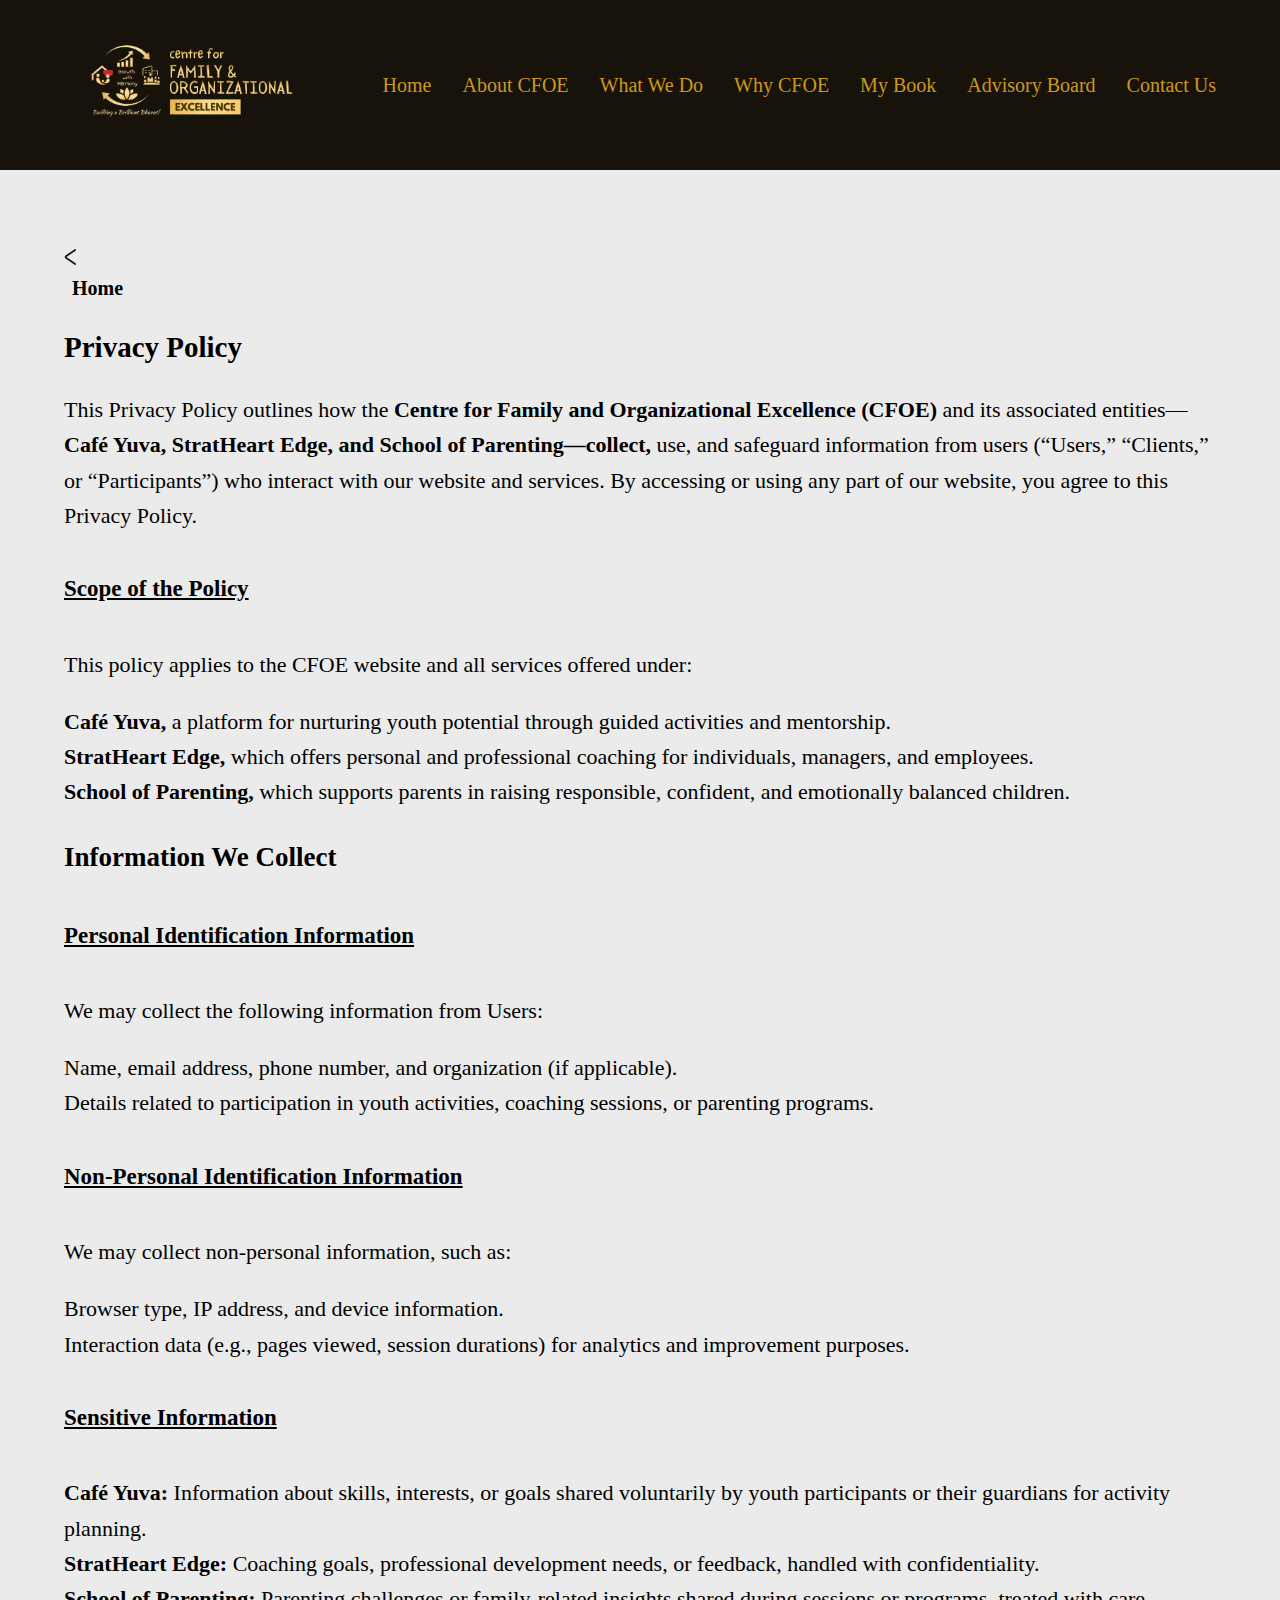
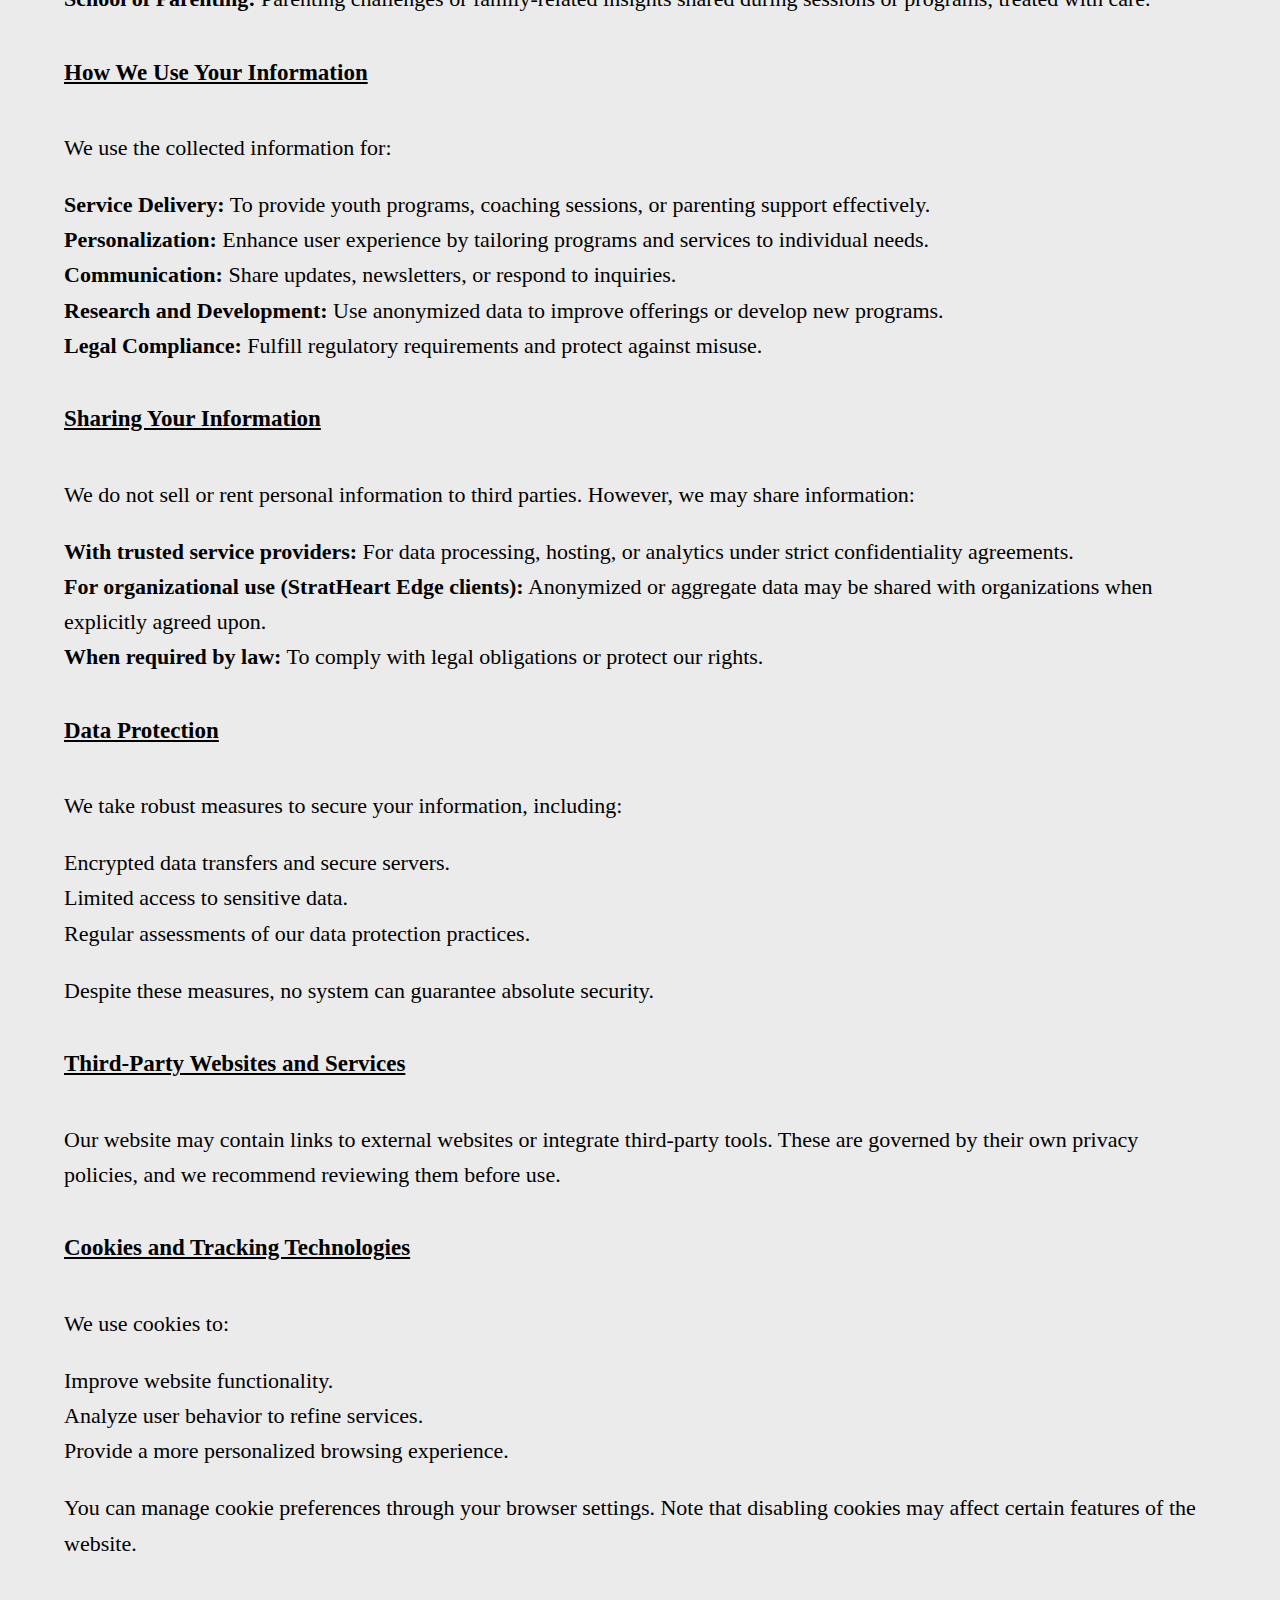
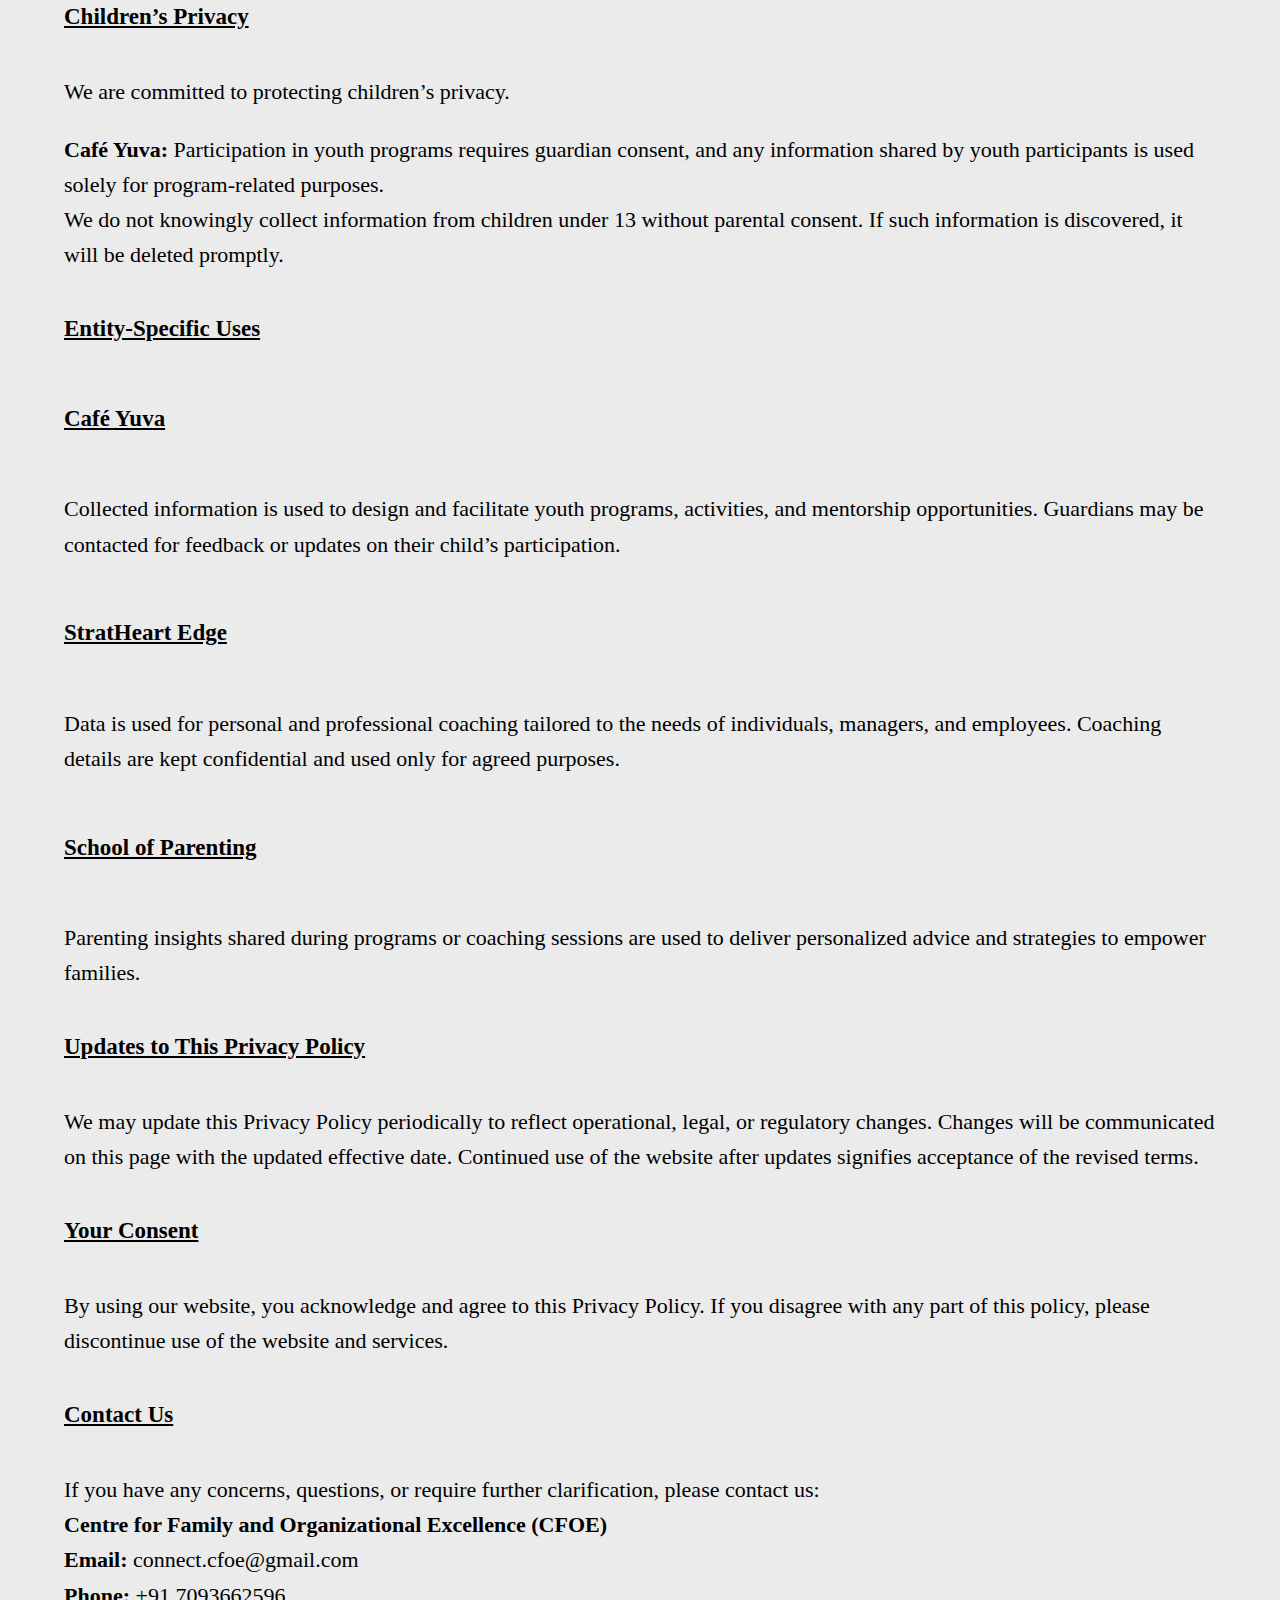
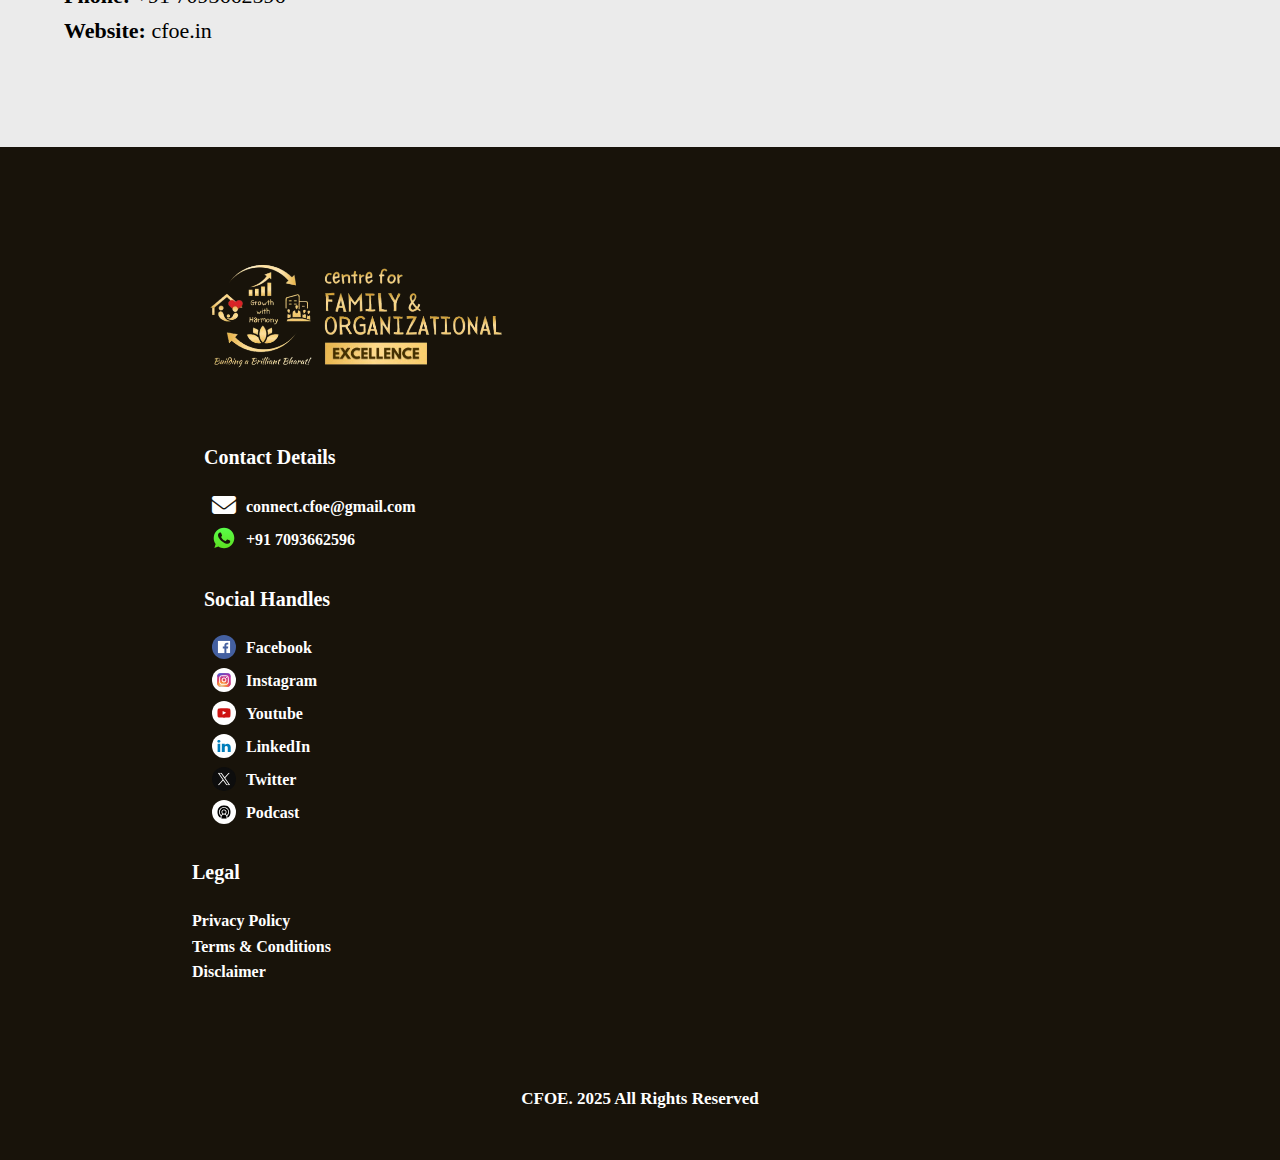
<file: privacy-policy.html>
<!DOCTYPE html>
<html lang="en">
<head>
  <meta charset="UTF-8" />
  <meta name="viewport" content="width=device-width, initial-scale=1.0"/>
  <title>CFOE</title>
  <link rel="stylesheet" href="main.css" />

  <link href="https://cdn.jsdelivr.net/npm/bootstrap@5.3.5/dist/css/bootstrap.min.css" rel="stylesheet" integrity="sha384-SgOJa3DmI69IUzQ2PVdRZhwQ+dy64/BUtbMJw1MZ8t5HZApcHrRKUc4W0kG879m7" crossorigin="anonymous">
  <script src="https://cdn.jsdelivr.net/npm/bootstrap@5.3.5/dist/js/bootstrap.bundle.min.js" integrity="sha384-k6d4wzSIapyDyv1kpU366/PK5hCdSbCRGRCMv+eplOQJWyd1fbcAu9OCUj5zNLiq" crossorigin="anonymous"></script>
  <link rel="stylesheet" href="https://cdn.jsdelivr.net/npm/bootstrap-icons@1.11.3/font/bootstrap-icons.css">
  <link rel="stylesheet" href="https://cdnjs.cloudflare.com/ajax/libs/font-awesome/6.5.0/css/all.min.css">
</head>


<body>
  <header id="navbar">
    <div class="container nav-container">
      <a href="./index.html"><img class="navbar-logo" src="./CFO_Dark-cropped-removebg-preview.png"/></a>
      <nav>
        <div class="hamburger" onclick="toggleMenu()">☰</div>
        <ul id="nav-links">
          <li><a href="./index.html">Home</a></li>
          <li><a href="./index.html">About CFOE</a></li>
          <li><a href="./index.html">What We Do</a></li>
          <li><a href="./index.html">Why CFOE</a></li>
          <li><a href="./index.html">My Book</a></li>
          <li><a href="./advisory.html">Advisory Board</a></li>
          <li><a href="./index.html">Contact Us</a></li>
        </ul>
      </nav>
    </div>
  </header>




  <section class="case-study-content">
    <div class="container">
      <div class="row">
        <div class="col-12"><br/><br/><br/>
          <a href="index.html" class="breadcrumb home-anchor">
            <div class="icon">
              <img class="back-icon" src="./back-icon.svg" alt="back-icon" title="back-icon">
            </div>
            <div class="text">Home</div>
          </a>
        </div>
      </div>
      <div class="row mt-5">
        <div class="col-md-12 col-lg-12 col-sm-12 col-xs-12">
          <div class="case-title">
            <h1 class="privacy-heading">Privacy Policy</h1>
          </div>
          <div class="case-content list-style-change">
            <p>
              This Privacy Policy outlines how the
              <strong>Centre for Family and Organizational Excellence
                (CFOE)</strong>
              and its associated entities—
              <strong>Café Yuva, StratHeart Edge, and School of
                Parenting—collect,</strong>
              use, and safeguard information from users (“Users,” “Clients,”
              or “Participants”) who interact with our website and services.
              By accessing or using any part of our website, you agree to
              this Privacy Policy.
            </p>
            <h5 class="underlined-headings-common">Scope of the Policy</h5>
            <p>
              This policy applies to the CFOE website and all services
              offered under:
            </p>
            <ul>
              <li>
                <strong>Café Yuva, </strong>a platform for nurturing youth
                potential through guided activities and mentorship.
              </li>
              <li>
                <strong>StratHeart Edge,</strong> which offers personal and
                professional coaching for individuals, managers, and
                employees.
              </li>
              <li>
                <strong>School of Parenting,</strong> which supports parents
                in raising responsible, confident, and emotionally balanced
                children.
              </li>
            </ul>
            <h3 class="info-heading">Information We Collect</h3>
            <h5 class="underlined-headings-common">Personal Identification Information</h5>
            <p>We may collect the following information from Users:</p>
            <ul>
              <li>
                Name, email address, phone number, and organization (if
                applicable).
              </li>
              <li>
                Details related to participation in youth activities,
                coaching sessions, or parenting programs.
              </li>
            </ul>
            <h5 class="underlined-headings-common">Non-Personal Identification Information</h5>
            <p>We may collect non-personal information, such as:</p>
            <ul>
              <li>Browser type, IP address, and device information.</li>
              <li>
                Interaction data (e.g., pages viewed, session durations) for
                analytics and improvement purposes.
              </li>
            </ul>
            <h5 class="underlined-headings-common">Sensitive Information</h5>
            <ul>
              <li>
                <strong>Café Yuva:</strong> Information about skills,
                interests, or goals shared voluntarily by youth participants
                or their guardians for activity planning.
              </li>
              <li>
                <strong>StratHeart Edge:</strong> Coaching goals,
                professional development needs, or feedback, handled with
                confidentiality.
              </li>
              <li>
                <strong>School of Parenting:</strong> Parenting challenges
                or family-related insights shared during sessions or
                programs, treated with care.
              </li>
            </ul>
            <h5 class="underlined-headings-common">How We Use Your Information</h5>
            <p>We use the collected information for:</p>
            <ul>
              <li>
                <strong>Service Delivery:</strong> To provide youth
                programs, coaching sessions, or parenting support
                effectively.
              </li>
              <li>
                <strong>Personalization:</strong> Enhance user experience by
                tailoring programs and services to individual needs.
              </li>
              <li>
                <strong>Communication:</strong> Share updates, newsletters,
                or respond to inquiries.
              </li>
              <li>
                <strong>Research and Development:</strong> Use anonymized
                data to improve offerings or develop new programs.
              </li>
              <li>
                <strong>Legal Compliance:</strong> Fulfill regulatory
                requirements and protect against misuse.
              </li>
            </ul>
            <h5 class="underlined-headings-common">Sharing Your Information</h5>
            <p>
              We do not sell or rent personal information to third parties.
              However, we may share information:
            </p>
            <ul>
              <li>
                <strong>With trusted service providers:</strong> For data
                processing, hosting, or analytics under strict
                confidentiality agreements.
              </li>
              <li>
                <strong>For organizational use (StratHeart Edge clients):</strong>
                Anonymized or aggregate data may be shared with
                organizations when explicitly agreed upon.
              </li>
              <li>
                <strong>When required by law:</strong> To comply with legal
                obligations or protect our rights.
              </li>
            </ul>
            <h5 class="underlined-headings-common">Data Protection</h5>
            <p>
              We take robust measures to secure your information, including:
            </p>
            <ul>
              <li>Encrypted data transfers and secure servers.</li>
              <li>Limited access to sensitive data.</li>
              <li>Regular assessments of our data protection practices.</li>
            </ul>
            <p>
              Despite these measures, no system can guarantee absolute
              security.
            </p>
            <h5 class="underlined-headings-common">Third-Party Websites and Services</h5>
            <p>
              Our website may contain links to external websites or
              integrate third-party tools. These are governed by their own
              privacy policies, and we recommend reviewing them before use.
            </p>
            <h5 class="underlined-headings-common">Cookies and Tracking Technologies</h5>
            <p>We use cookies to:</p>
            <ul>
              <li>Improve website functionality.</li>
              <li>Analyze user behavior to refine services.</li>
              <li>Provide a more personalized browsing experience.</li>
            </ul>
            <p>
              You can manage cookie preferences through your browser
              settings. Note that disabling cookies may affect certain
              features of the website.
            </p>
            <h5 class="underlined-headings-common">Children’s Privacy</h5>
            <p>We are committed to protecting children’s privacy.</p>
            <ul>
              <li>
                <strong>Café Yuva:</strong> Participation in youth programs
                requires guardian consent, and any information shared by
                youth participants is used solely for program-related
                purposes.
              </li>
              <li>
                We do not knowingly collect information from children under
                13 without parental consent. If such information is
                discovered, it will be deleted promptly.
              </li>
            </ul>
            <h5 class="underlined-headings-common">Entity-Specific Uses</h5>
            <h6 class="underlined-headings-common">Café Yuva</h6>
            <p>
              Collected information is used to design and facilitate youth
              programs, activities, and mentorship opportunities. Guardians
              may be contacted for feedback or updates on their child’s
              participation.
            </p>
            <h6 class="underlined-headings-common">StratHeart Edge</h6>
            <p>
              Data is used for personal and professional coaching tailored
              to the needs of individuals, managers, and employees. Coaching
              details are kept confidential and used only for agreed
              purposes.
            </p>
            <h6 class="underlined-headings-common">School of Parenting</h6>
            <p>
              Parenting insights shared during programs or coaching sessions
              are used to deliver personalized advice and strategies to
              empower families.
            </p>
            <h5 class="underlined-headings-common">Updates to This Privacy Policy</h5>
            <p>
              We may update this Privacy Policy periodically to reflect
              operational, legal, or regulatory changes. Changes will be
              communicated on this page with the updated effective date.
              Continued use of the website after updates signifies
              acceptance of the revised terms.
            </p>
            <h5 class="underlined-headings-common">Your Consent</h5>
            <p>
              By using our website, you acknowledge and agree to this
              Privacy Policy. If you disagree with any part of this policy,
              please discontinue use of the website and services.
            </p>
            <h5 class="underlined-headings-common">Contact Us</h5>
            <p>
              If you have any concerns, questions, or require further
              clarification, please contact us: <br>
              <strong>Centre for Family and Organizational Excellence
                (CFOE)</strong>
              <br>
              <strong>Email: </strong><a class="home-anchor" href="mailto:connect.cfoe@gmail.com" target="_blank">connect.cfoe@gmail.com</a>
              <br>
              <strong>Phone: </strong><a class="home-anchor" href="tel:7093662596" target="_blank">+91 7093662596</a>
              <br>
              <strong>Website: </strong><a class="home-anchor" href="https://cfoe.in/" target="_blank">cfoe.in</a>
            </p>
          </div><br/><br/><br/>
        </div>
      </div>
    </div>
  </section>









<section class="footer">
  <div class="container">
    <div class="row">
      <div class="col-md-4 col-lg-4 col-sm-4 col-xs-12">
        <div class="footer-logo">
          <a href="./index.html"><img class="footer-main-logo" src="./CFO_Dark-cropped-removebg-preview.png" alt="footer-logo" title="footer-logo" class="w-100"></a>
        </div>
      </div>
      <div class="col-md-8 col-lg-8 col-sm-8 col-xs-12 desktop-w-100 desktop-space-top" id="contact-us">
        <div class="row">
          <div class="col-md-4 col-lg-4 col-sm-4 col-xs-12">

            <div class="footer-content">
              <h4 class="footer-headings">Contact Details</h4>
              <ul class="footer-list-ul">
                <li class="footer-list-li">
                  <a class="footer-anchor" href="mailto:connect.cfoe@gmail.com"><span class="icon mail-icon">
                    <i class="fas fa-envelope" style="color: white; font-size: 24px;"></i>
                  </span>
                  <p>connect.cfoe@gmail.com</p></a>
                </li>
                <li class="footer-list-li">
                   <a class="footer-anchor" href="tel:7093662596"><span class="icon">
                    <img class="footer-icons" src="./footer-whatsapp-icon.svg" alt="Whatsapp icon" title="Whatsapp icon">
                  </span>
                  <p>+91 7093662596</p></a>
                </li>
              </ul>
            </div>

          </div>

          <div class="col-md-4 col-lg-4 col-sm-4 col-xs-12">
            <div class="footer-content">
              <h4 class="footer-headings">Social Handles</h4>
              <ul class="footer-list-ul">
                <li class="footer-list-li">
                  <a class="footer-anchor" href="https://www.facebook.com/prashanti.kodumooru?mibextid=ZbWKwL" target="_blank"><span class="icon">
                    <img class="footer-icons" src="./footer-facebook-icon.svg" alt="Facebook" title="Facebook">
                    </span>
                    <p>Facebook</p>
                  </a>
                </li>
                <li class="footer-list-li">
                  <a class="footer-anchor" href="https://instagram.com/schoolofparenting_by_prashanti?igshid=NGExMmI2YTkyZg==" target="_blank">
                  <span class="icon">
                    <img class="footer-icons" src="./footer-instagram-icon.svg" alt="Instagram" title="Instagram">
                  </span>
                  <p>Instagram</p>
                </a>
                </li>
                <li class="footer-list-li">
                  <a class="footer-anchor" href="https://youtube.com/@prashantiunlimited?si=zpDOIhy0LDjAYH8m" target="_blank">
                  <span class="icon">
                    <img class="footer-icons" src="./footer-youtube-icon.svg" alt="Youtube" title="Youtube">
                  </span>
                  <p>Youtube</p>
                </a>
                </li>
                <li class="footer-list-li">
                      <a class="footer-anchor">
                      <span class="icon">
                        <img class="footer-icons" src="./footer-linkedin-icon.svg" alt="linkedin-icon" title="linkedin-icon">
                      </span>
                      <p>LinkedIn</p>
                    </a>
                    </li>
                <li class="footer-list-li">
                      <a class="footer-anchor">
                      <span class="icon">
                        <img class="footer-icons" src="./footer-twitter-icon.svg" alt="Twitter" title="Twitter">
                      </span>
                      <p>Twitter</p>
                    </a>
                </li>
                <li class="footer-list-li">
                  <a class="footer-anchor" href="https://prashantiunlimited.com/podcasts" target="_blank">
                  <span class="icon">
                    <img class="footer-icons" src="./footer-podcast-icon.svg" alt="Podcast" title="Podcast">
                  </span>
                  <p>Podcast</p>
                </a>
                </li>
              </ul>
            </div>
          </div>

          <div class="col-md-4 col-lg-4 col-sm-4 col-xs-12">
            <div class="footer-legal-content">
              <h4 class="footer-legal-heading">Legal</h4>
              <p><a class="footer-anchor" href="privacy-policy.html">Privacy Policy</a></p>
              <p><a class="footer-anchor" href="terms-conditions.html">Terms &amp; Conditions</a></p>
              <p><a class="footer-anchor" href="disclaimer.html">Disclaimer</a></p>
            </div>
          </div>

        </div>
      </div>
      
    </div>
  </div>

  <section class="copyright">
    <div class="container">
      <h4 class="copyright-text">CFOE. 2025 All Rights Reserved</h4>
    </div>
  </section>
</section>







  <script>
    function toggleMenu() {
      const navLinks = document.getElementById("nav-links");
      navLinks.classList.toggle("active");
    }
  </script>
</body>
</html>
</file>
<file: main.css>
body {
    margin: 0;
    font-family: "AlbertSans";
    line-height: 1.6;
    overflow-x: hidden;
  }
  
  .container {
    width: 90%;
    max-width: 1200px;
    margin: 0 auto;
  }

  
  



 






  
  /* Header */
header{
    background-color: #18130a;
    color: #cc981c;
    padding: 20px 0;
    height: 130px;
    display: flex;
    flex-direction: column;
    justify-content: center;
}
  
.nav-container{
    display: flex;
    justify-content: space-between;
    align-items: center;
}
  
header h1{
    margin: 0;
    font-size: 20px;
}
  
nav{
    position: relative;
}
  
nav ul{
    list-style: none;
    display: flex;
    gap: 31px;
    margin: 0;
    padding: 0;
    font-size: 20px;
}
  
nav ul li a{
    color: #cc981c;
    text-decoration: none;
}
  
.hamburger{
    display: none;
    font-size: 26px;
    cursor: pointer;
}

nav ul {
    z-index: 999; /* Add this line */
}
  
nav ul.active {
    display: flex;
}

.navbar-logo{
    height: 125px;
}

@media (max-width: 992px){
    #nav-links {
        background-color: #cc981c;
        color: white;
    }
    nav ul li a{
        color: white;
        text-decoration: none;
    }
      
}
  

  
  /* Below 992px: show hamburger, hide nav links unless active */
  @media (max-width: 992px) {
    .hamburger {
      display: block;
    }
  
    #nav-links {
      display: none;
      flex-direction: column;
      position: absolute;
      top: 60px; /* adjust based on header height */
      right: 10px;
      width: 320px;
      padding: 10px;
      box-shadow: 0 0 10px rgba(0,0,0,0.1);
      background-color: #cc981c;
      color: white;
    }
  
    #nav-links.active {
      display: flex;
    }

    .nav-container {
        flex-wrap: wrap;
      }

    header{
        background-color: #18130a;
        color: #cc981c;
        padding: 20px 0;
        width: 430px;
        display: flex;
        flex-direction: column;
        justify-content: center;
    }
      
  }







  
            /*    Consultation Section    */
.main-section{
    background-image: url('./family-img.jpg');
    background-repeat: no-repeat;
    background-size: cover;
    background-attachment: fixed;
    padding: 60px 0;
    text-align: center;
    display: flex;
    flex-direction: column;
    justify-content: center;
    align-items: center;
    color: white;
}
  
.main-heading{
    font-size: 28px;
    margin-bottom: 20px;
}
  
.main-btn{
    display: inline-block;
    padding: 12px 24px;
    background-color: #cc981c;
    color: #fff;
    text-decoration: none;
    border-radius: 6px;
    margin-top: 20px;
    margin-bottom: 20px;
}

.main-btn:hover{
    background-color: #2c2412;
    transform: scale(1.05);
}

.main-container{
    background-color: rgba(43, 42, 42, 0.4);
    backdrop-filter: blur(4px);
    padding: 40px;
    border-radius: 10px;
    width: 680px;
}

.main-para{
    font-size: 19px;
}

.main-arrow-icon{
    color: white;
}

@media (max-width: 992px){
    .main-section{
        background-image: url('./family-img-card-size.jpg');
        background-repeat: no-repeat;
        background-size: contain;
        background-size: 100% 100%;
        background-attachment: fixed;
        padding: 40px 0;
        text-align: center;
        display: flex;
        flex-direction: column;
        justify-content: center;
        align-items: center;
        color: white;
        width: 430px;
    }

    .main-container{
        background-color: rgba(43, 42, 42, 0.4);
        backdrop-filter: blur(4px);
        padding: 20px;
        border-radius: 10px;
        width: 370px;
    }
}







/*      About CFOE Section     */
.about-section{
    padding: 70px;
    background-image: linear-gradient(rgb(52, 42, 19) 0%, rgb(27, 22, 11) 100%);
    color: white;
    display: flex;
    flex-direction: column;
    justify-content: center;
    align-items: center;
}

.about-heading-div{
    display: flex;
    flex-direction: column;
    align-items: center;
}

.about-line{
    width: 150px;
    margin-left: 1px;
    color: #cc981c;
    border-style: solid;
    border-width: 1.9px;
}

@media (max-width: 992px){
    .about-section{
        padding: 30px;
        background-image: linear-gradient(rgb(52, 42, 19) 0%, rgb(27, 22, 11) 100%);
        color: white;
        display: flex;
        flex-direction: column;
        justify-content: center;
        align-items: center;
        width: 430px;
    }

    .about-video{
        height: 320px;
        width: 350px;
    }
}





/*     Vision Section     */
.vision-section{
    background-color: rgb(235, 235, 235);
    padding: 70px;
    color: #2c2412;
}

.vision-para{
    font-size: 20px;
}

.vision-main-line{
    width: 180px;
    margin-left: 1px;
    color: #cc981c;
    border-style: solid;
    border-width: 1.9px;
}

.vision-headingdiv{
    display: flex;
    flex-direction: column;
    align-items: center;
}

.vision-headings{
    color: #cc981c;
    margin-top: 15px;
}

.vision-boxes{
    background-image: linear-gradient(rgb(52, 42, 19) 0%, rgb(27, 22, 11) 100%);
    color: white;
    width: 550px;
    padding-left: 40px;
    padding-right: 40px;
    padding-top: 30px;
    padding-bottom: 30px;
    text-align: center;
    border-radius: 10px;
    box-shadow: 0 16px 32px 0 rgba(0,0,0,0.2);
    margin-bottom: 20px;
    margin-left: 60px;
}

.vision-boxes {
    transition: box-shadow 0.3s ease, transform 0.3s ease;
}

.vision-boxes:hover {
    box-shadow: 0 32px 45px 0 rgba(0,0,0,0.2);
    transform: scale(1.05);
}

.vision-box1{
    margin-right: 20px;
}

.vision-box-icons{
    font-size: 40px;
}

@media (max-width: 992px){
    .vision-section{
        background-color: rgb(235, 235, 235);
        padding: 30px;
        color: #2c2412;
        width: 430px;
        padding-left: 60px;
    }

    .vision-boxes{
        background-image: linear-gradient(rgb(52, 42, 19) 0%, rgb(27, 22, 11) 100%);
        color: white;
        width: 320px;
        padding-left: 20px;
        padding-right: 20px;
        padding-top: 30px;
        padding-bottom: 30px;
        text-align: center;
        border-radius: 10px;
        box-shadow: 0 16px 32px 0 rgba(0,0,0,0.2);
        margin-bottom: 20px;
        margin-left: 0px;
    }

    .vision-cards-row{
        flex-wrap: wrap;
    }
}













/*      what we do     */
.what-we-do{
    padding: 70px;
    background-image: linear-gradient(rgb(52, 42, 19) 0%, rgb(27, 22, 11) 100%);
    color: white;
}

.what-cards{
    height: 450px;
    width: 380px;
    background-color: rgb(235, 235, 235);
    color: #2c2412;
    border-radius: 10px;
}

.what-cards{
    transition: box-shadow 0.3s ease, transform 0.3s ease;
}

.what-cards:hover {
    box-shadow: 0 32px 45px 0 rgba(0,0,0,0.2);
    transform: scale(1.05);
}

.what-imgs{
    height: 280px;
    width: 380px;
    border-top-left-radius: 10px;
    border-top-right-radius: 10px;
}

.what-heading-div{
    display: flex;
    flex-direction: column;
    align-items: center;
}

.what-line{
    width: 260px;
    color: #cc981c;
    border-style: solid;
    border-width: 1.9px;
}

.what-para{
    color: #cc981c;
    font-size: 19px;
    width: 900px;
    text-align: center;
}

.what-para-div{
    display: flex;
    justify-content: center;
}

.what-cards-div{
    display: flex;
    justify-content: space-around;
}

.what-card-para{
    font-size: 18.5px;
    padding-left: 15px;
    padding-right: 15px;
}

@media (max-width: 992px){
    .what-we-do{
        padding: 30px;
        background-image: linear-gradient(rgb(52, 42, 19) 0%, rgb(27, 22, 11) 100%);
        color: white;
        width: 430px;
    }

    .what-cards-div{
        display: flex;
        justify-content: center;
        flex-wrap: wrap;
    }

    .what-cards{
        height: 450px;
        width: 350px;
        background-color: rgb(235, 235, 235);
        color: #2c2412;
        border-radius: 10px;
        margin-bottom: 30px;
    }

    .what-imgs{
        height: 280px;
        width: 350px;
        border-top-left-radius: 10px;
        border-top-right-radius: 10px;
    }

    .what-para{
        color: #cc981c;
        font-size: 19px;
        width: 340px;
        text-align: center;
    }
}









/*      Key Initiatives    */
.initiatives{
    background-color: rgb(235, 235, 235);
    padding: 70px;
}

.initiatives-card{
    display: flex;
    justify-content: center;
    align-items: center;
    background-color: #2c2412;
    color: white;
    margin-bottom: 50px;
    padding-bottom: 40px;
    border-radius: 10px;
}

.initiatives-images{
    height: 200px;
}

.initiatives-para{
    width: 650px;
    font-size: 19px;
}

.initiatives-text-div{
    margin-top: 40px;
    margin-left: 100px;
}

.initiatives-img-div{
    background-color: rgb(235, 235, 235);
    margin-top: 40px;
}

.initiatives-line{
    width: 260px;
    color: #cc981c;
    border-style: solid;
    border-width: 1.9px;
}

.initiatives-heading-div{
    display: flex;
    flex-direction: column;
    align-items: center;
}

@media (max-width: 992px){
    .initiatives{
        background-color: rgb(235, 235, 235);
        padding: 30px;
        width: 430px;
    }

    .initiatives-card{
        display: flex;
        justify-content: center;
        align-items: center;
        flex-wrap: wrap;
        background-color: #2c2412;
        color: white;
        margin-bottom: 50px;
        padding-bottom: 40px;
        border-radius: 10px;
    }

    .initiatives-text-div{
        margin-top: 40px;
        margin-left: 0px;
    }
    
    .initiatives-para{
        width: 290px;
        font-size: 19px;
    }
}






/*    Why section     */
.why-section{
    padding: 70px;
    background-image: linear-gradient(rgb(52, 42, 19) 0%, rgb(27, 22, 11) 100%);
    color: white;
}

.why-para{
    padding-left: 130px;
    padding-right: 130px;
    color: #cc981c;
    font-size: 19.5px;
}

.why-heading-div{
    display: flex;
    flex-direction: column;
    align-items: center;
}

.why-subdiv{
    background-color: rgb(235, 235, 235);
    color: #2c2412;
    padding: 30px;
    border-radius: 10px;
}

.why-subdiv{
    transition: box-shadow 0.3s ease, transform 0.3s ease;
}

.why-subdiv:hover {
    box-shadow: 0 32px 45px 0 rgba(0,0,0,0.2);
    transform: scale(1.05);
}

.why-imgs{
    height: 300px;
    width: 400px;
    margin-right: 70px;
    box-shadow: 0 16px 32px 0 rgba(0,0,0,0.2);
}

.why-card-para{
    font-size: 19.5px;
    color: #2c2412;
}

.why-line{
    width: 120px;
    color: #cc981c;
    border-style: solid;
    border-width: 1.9px;
}

.why-btns{
    background-color: #cc981c;
    color: white;
    border-radius: 25px;
    height: 45px;
    width: 150px;
    border: none;
}

.why-btns:hover{
    background-color: #2c2412;
    transform: scale(1.05);
}

@media (max-width: 992px){
    .why-section{
        padding: 30px;
        background-image: linear-gradient(rgb(52, 42, 19) 0%, rgb(27, 22, 11) 100%);
        color: white;
        width: 430px;
    }

    .why-para{
        padding-left: 30px;
        padding-right: 30px;
        color: #cc981c;
        font-size: 19.5px;
    }

    .why-subdiv{
        background-color: rgb(235, 235, 235);
        color: #2c2412;
        padding: 30px;
        border-radius: 10px;
        flex-wrap: wrap;
    }

    .why-imgs{
        height: 280px;
        width: 300px;
        margin-right: 70px;
        box-shadow: 0 16px 32px 0 rgba(0,0,0,0.2);
        margin-bottom: 50px;
    }
    
}










/*       Book Section      */
.book-section{
    padding: 70px;
    background-color: rgb(235, 235, 235);
}

.book-text-div{
    width: 750px;
    margin-right: 50px;
}

.book-img{
    height: 550px;
    width: 350px;
}

.book-para{
    font-size: 19.5px;
}

.book-btn{
    background-color: #cc981c;
    color: white;
    border-radius: 25px;
    height: 45px;
    width: 150px;
    border: none;
}

.book-btn:hover{
    background-color: #2c2412;
    transform: scale(1.05);
}

@media (max-width: 992px){
    .book-section{
        padding: 30px;
        background-color: rgb(235, 235, 235);
        flex-wrap: wrap;
        padding-top: 60px;
        width: 430px;
    }

    .book-img{
        height: 550px;
        width: 350px;
        margin-top: 60px;
        margin-bottom: 60px;
    }

    .book-text-div{
        width: 300px;
        margin-right: 20px;
    }
}









/*    Success Strories    */
.stories-section{
    padding: 70px;
    background-image: linear-gradient(rgb(52, 42, 19) 0%, rgb(27, 22, 11) 100%);
    color: white;
}

.stories-para{
    color: #cc981c;
    font-size: 20px;
}

.stories-main-line{
    width: 250px;
}

.carousel-container {
    width: 100%;
    overflow: hidden;
    max-width: 1000px;
    margin: auto;
    color: #2c2412;
}
  
.carousel-track {
    display: flex;
    transition: transform 0.5s ease-in-out;
    gap: 20px; /* Use gap instead of margin */
}
  
.card {
    flex: 0 0 calc((100% - 40px) / 3); /* 3 cards visible, minus total gap (2 x 20px) */
    color: white;
    padding: 20px;
    box-sizing: border-box;
    text-align: center;
    font-size: 18px;
    border-style: solid;
    border-width: 5px;
    border-color: #cc981c;
}

.card{
    transition: transform 0.3s ease, box-shadow 0.3s ease;
}

.card:hover {
    transform: scale(1.05);
    box-shadow: 0 16px 32px rgba(0, 0, 0, 0.3);
}

.stars-icons{
    color: #cc981c;
}

.stories-headingdiv{
    display: flex;
    flex-direction: column;
    align-items: center;
}

.stories-main-line{
    width: 250px;
    margin-left: 1px;
    color: #cc981c;
    border-style: solid;
    border-width: 1.9px;
}

@media (max-width: 992px){
    .stories-section{
        padding: 30px;
        background-image: linear-gradient(rgb(52, 42, 19) 0%, rgb(27, 22, 11) 100%);
        color: white;
        width: 430px;
    }

    .carousel-track {
        display: flex;
        flex-direction: column;
        flex-wrap: wrap;
        transition: none;
        gap: 20px; /* Use gap instead of margin */
    }

    .card{
        transition: none;
    }

    .carousel-container {
        width: 100%;
        overflow: hidden;
        max-width: 350px;
        margin: auto;
        color: #2c2412;
    }
}














.video-section{
    padding: 70px;
    background-color: rgb(235, 235, 235);
}

@media (max-width: 992px){
    .video-section{
        padding: 30px;
        background-color: rgb(235, 235, 235);
        width: 430px;
    }

    .video-2{
        height: 350px;
        width: 350px;
    }
}







/*      Contact Us Section     */ 
.contactus-section{
    padding: 70px;
    background-color: rgb(235, 235, 235);
    color: #2c2412;
}
            
.contactus-col1{
    width: 600px;
    margin-right: 30px;
}
            
.contactus-para{
    font-size: 19.5px;
}
            
.contactus-main-line{
    width: 170px;
    margin-left: 1px;
    color: #cc981c;
    border-style: solid;
    border-width: 1.9px;
}
            
.contactus-line{
    width: 80px;
}
            
.contactus-inputs{
    width: 600px;
    height: 45px;
    padding-left: 15px;
    border-radius: 15px;
    border-width: 1.5px;
    border-color: #2c2412;
    font-size: 18px;
}
            
.contactus-btn{
    background-color: #cc981c;
    color: white;
    border-radius: 25px;
    height: 47px;
    width: 130px;
    border: none;
}
            
.contactus-btn:hover{
    background-color: #2c2412;
    transform: scale(1.05);
}
            
.contactus-contact-details{
    font-size: 19px;
}
            
@media (max-width: 992px){
    .contactus-section{
        padding: 35px;
        background-color: rgb(235, 235, 235);
        color: #2c2412;
        display: flex;
        flex-direction: column;
        flex-wrap: wrap;
        padding-top: 70px;
        width: 430px;
    }

    .contactus-inputs{
        width: 350px;
        height: 45px;
        padding-left: 15px;
        border-radius: 15px;
        border-width: 1.5px;
        border-color: #2c2412;
        font-size: 18px;
    }

    .contactus-para{
        font-size: 19.5px;
        width: 350px;
    }

    .contactus-form{
        padding-top: 80px;
        padding-bottom: 60px;
    }

    .contactus-col1{
        width: 340px;
        margin-right: 30px;
    }
}














/*      Footer Section      */
.footer{
    background-color: #18130a;
    color: white;
    display: flex;
    flex-direction: column;
    padding-top: 80px;
    padding-left: 120px;
    padding-right: 120px;
    padding-bottom: 25px;
}

.footer-list-ul{
    list-style-type: none;
}

.footer-headings{
    padding-left: 32px;
    font-size: 20px;
    margin-bottom: 20px;
    font-weight: 640;
}

.footer-legal-heading{
    font-size: 20px;
    margin-bottom: 20px;
    font-weight: 640;
    margin-left: 20px;
}

.footer-icons{
    height: 27px;
}

.footer-anchor{
    color: white;
    text-decoration: none;
    font-weight: 600;
}

.footer-list-li{
    display: flex;
    flex-direction: row;
}


.footer-main-logo{
    height: 180px;
}

.footer-text-div{
    padding-top: 20px;
}

.footer-list-li,
.footer-list-li a,
.footer-list-li .icon,
.footer-list-li p {
  display: flex;
  align-items: center;
  margin-bottom: 3px;
}

.footer-list-li a {
  gap: 10px; /* space between icon and text */
  text-decoration: none;
  color: white;
}

.footer-list-li p {
  margin: 0;
}

.footer-icons {
  width: 24px;
  height: 24px;
}

.footer-legal-content p {
    margin: 0;
    margin-left: 20px;
  }


.copyright-text{
    font-size: 17px;
    text-align: center;
    margin-top: 100px;
}


@media (max-width: 992px){
    .footer{
        background-color: #18130a;
        color: white;
        display: flex;
        flex-direction: column;
        padding-top: 70px;
        padding-left: 0px;
        padding-right: 0px;
        padding-bottom: 70px;
        width: 430px;
    }

    .footer-main-logo{
        height: 160px;
        margin-bottom: 0px;
    }

    .copyright-text{
        font-size: 17px;
        text-align: center;
        margin-top: 60px;
        width: 350px;
    }

    .footer-legal-content{
        margin-left: 15px;
        margin-top: 15px;
    }

    .footer-content{
        margin-top: 15px;
    }
}







/*       Advisory Board     */
.advisory-section{
    padding: 70px;
    background-color: rgb(235, 235, 235);
    color: black;
}

.advisory-para{
    padding-left: 130px;
    padding-right: 130px;
    font-size: 21px;
}

.advisory-line{
    width: 350px;
    border-style: solid;
    border-width: 1.9px;
    color: #cc981c;
}

.advisory-heading-div{
    display: flex;
    flex-direction: column;
    align-items: center;
}

.advisory-subdiv{
    background-image: linear-gradient(rgb(52, 42, 19) 0%, rgb(27, 22, 11) 100%);
    padding: 30px;
    border-radius: 10px;
    color: white;
}

.advisory-subdiv{
    transition: box-shadow 0.3s ease, transform 0.3s ease;
}

.advisory-subdiv:hover {
    box-shadow: 0 32px 45px 0 rgba(0,0,0,0.2);
    transform: scale(1.05);
}

.advisory-imgs{
    height: 420px;
    width: 400px;
    margin-right: 70px;
    box-shadow: 0 16px 32px 0 rgba(0,0,0,0.2);
}

.advisory-card-para{
    font-size: 19.5px;
}

.advisory-sub-line{
    width: 120px;
    border-style: solid;
    border-width: 1.9px;
    color: #cc981c;
}

.advisory-names{
    color: #cc981c;
}

@media (max-width: 992px){
    .advisory-section{
        padding: 30px;
        background-color: rgb(235, 235, 235);
        color: black;
        width: 430px;
    }

    .advisory-subdiv{
        background-image: linear-gradient(rgb(52, 42, 19) 0%, rgb(27, 22, 11) 100%);
        padding: 20px;
        border-radius: 10px;
        color: white;
        flex-direction: column;

    }

    .advisory-imgs{
        height: 350px;
        width: 330px;
        margin-right: 70px;
        box-shadow: 0 16px 32px 0 rgba(0,0,0,0.2);
        margin-bottom: 40px;
    }
    
}









/*     Privacy Policy, terms and conditions, disclaimer     */
.case-study-content{
    background-color: rgb(235, 235, 235);
}

.home-anchor{
    color: black;
    text-decoration: none;
}

.text{
    margin-left: 8px;
    font-size: 20px;
    font-weight: 600;
}

.back-icon{
    height: 16px;
}

.case-study-content p{
    font-size: 22px;
}

.case-study-content ul {
    padding-left: 0;
    margin-left: 0;
  }

.case-study-content li{
    font-size: 22px;
    list-style-type: none;
}

.privacy-heading{
    font-size: 29px;
    font-weight: 700;
}

.underlined-headings-common{
    text-decoration: underline;
    font-weight: bold;
    font-size: 23px;
}

.info-heading{
    margin-bottom: 22px;
    font-size: 27px;
    font-weight: bold;
}
</file>
